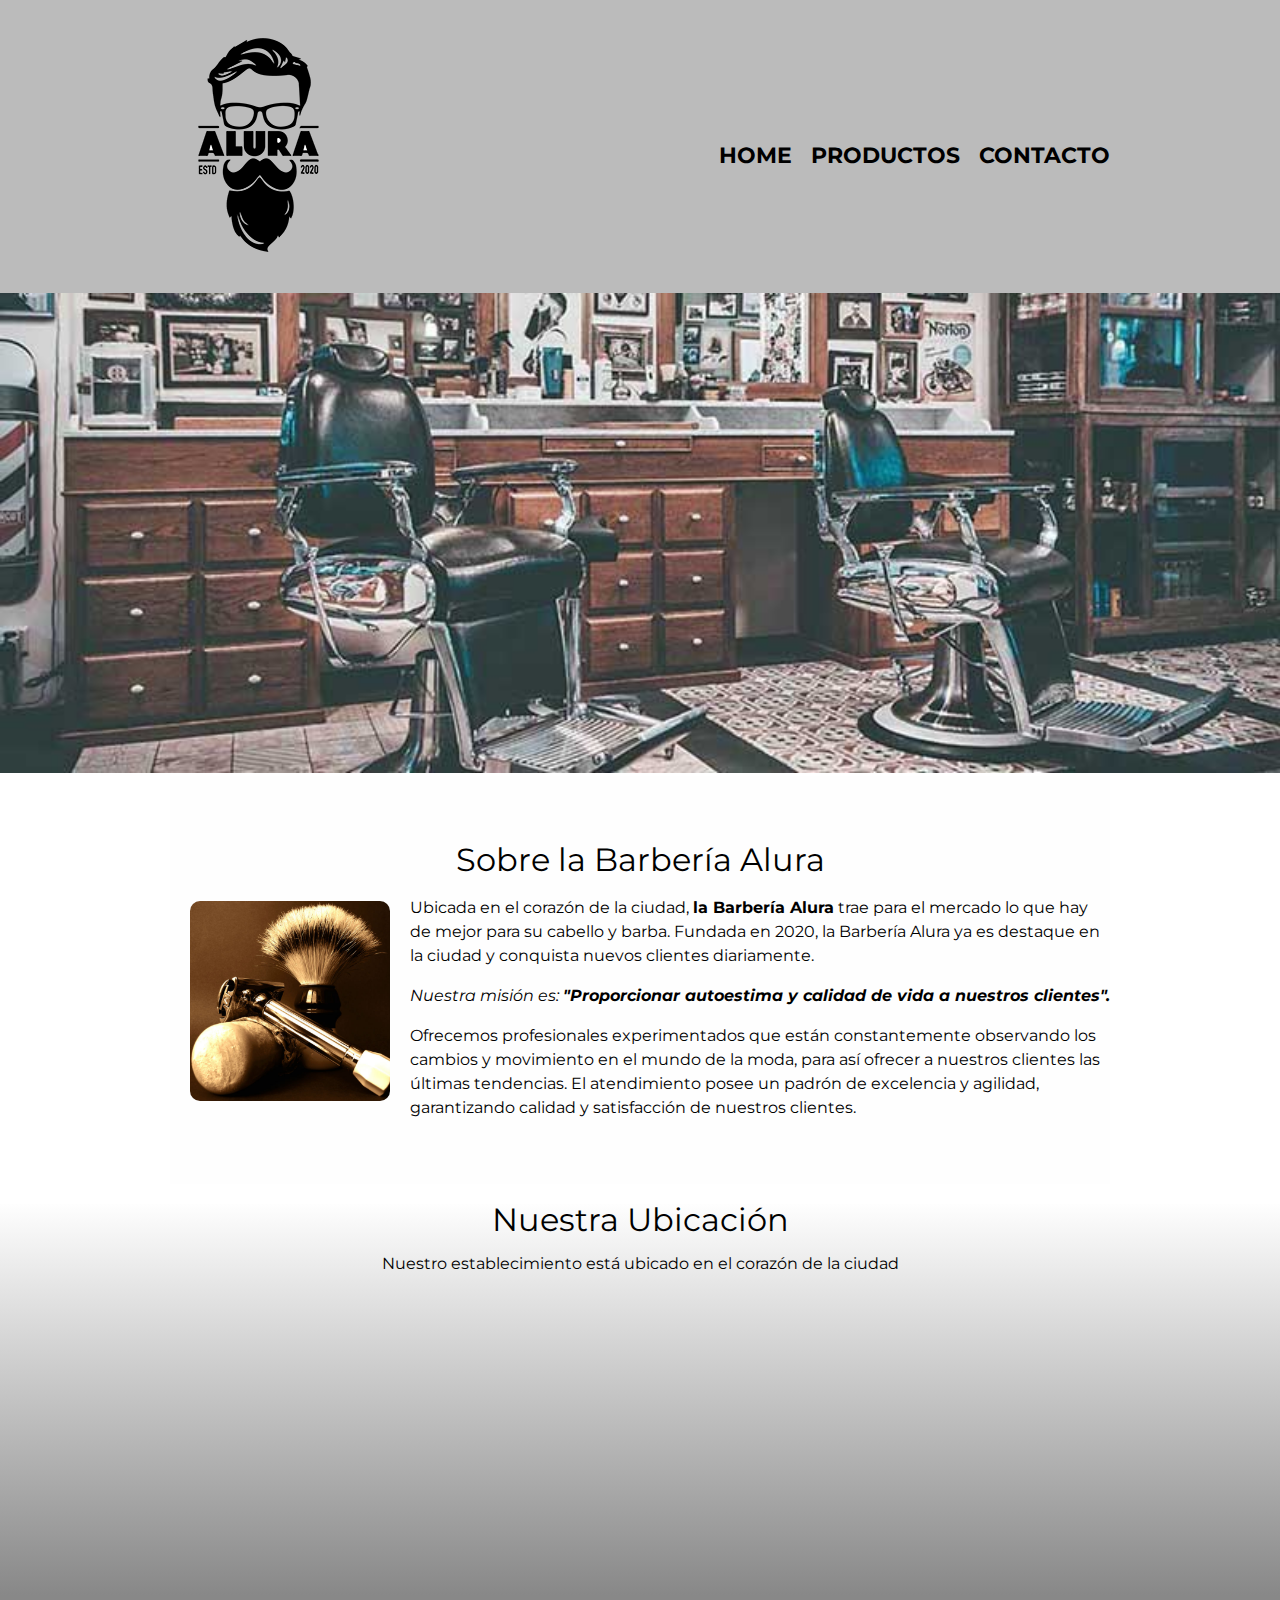
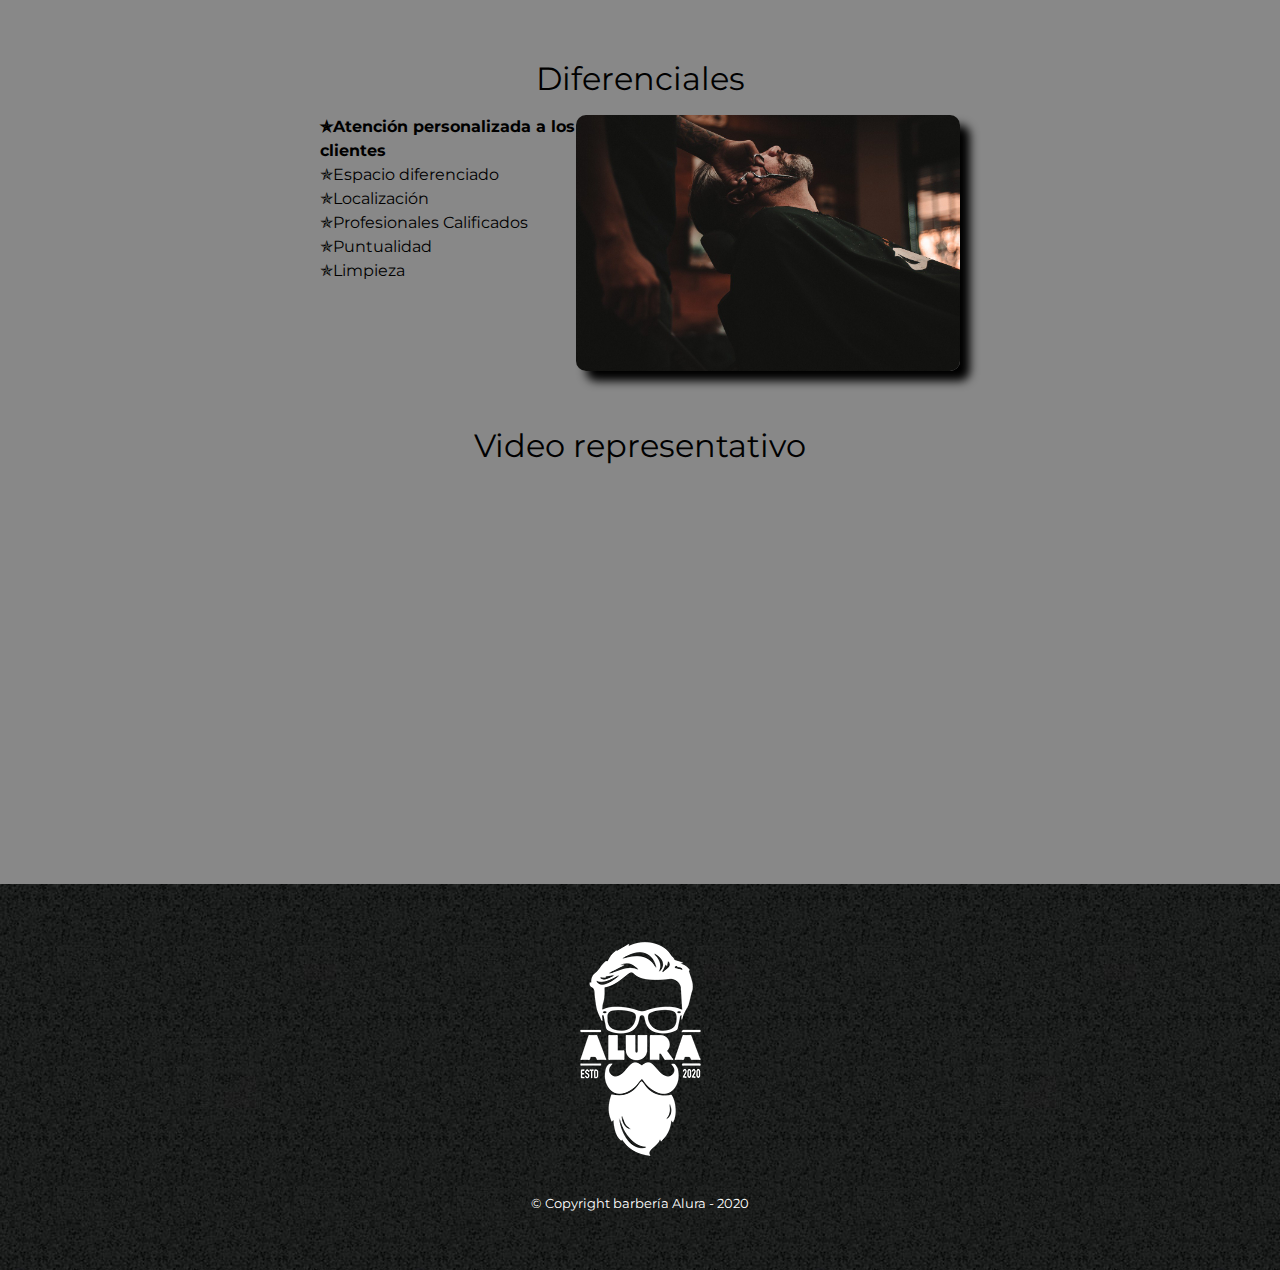
<file: Index.html>
<!DOCTYPE html>

<html lang="es">

    <head>

        <meta charset="UTF-8">
        <meta name="viewport" content="width=device-width">
        <title>Barbería Alura</title>
        <link rel="stylesheet" href="reset.css">
        <link rel="stylesheet" href="styles.css">
        <link href="https://fonts.googleapis.com/css2?family=Montserrat:ital,wght@0,200;1,200&display=swap" rel="stylesheet">

    </head>

    <body>
        <header>
            <div class = caja>
                <h1><img src="imagenes/logo.png"></h1>
                    <nav>
                        <ul>
                            <li><a href="Index.html"> Home</a></li>
                            <li><a href="Index.html">Productos</a></li>
                            <li><a href="contacto.html">Contacto</a></li>
                        </ul>
                    </nav>
            </div>
        </header>

        <img class="banner" src="banner.jpg">

        <main>
            <section class="principal">

                <h2 class="titulo-principal">Sobre la Barbería Alura</h2>

                <img class="utencilios" src="utensilios.jpg" alt="utencilios de la barbería">

                <p>Ubicada en el corazón de la ciudad, <strong>la Barbería Alura</strong> trae para el mercado lo que hay de mejor para su cabello y barba. Fundada en 2020, la Barbería Alura ya es destaque en la ciudad y conquista nuevos clientes diariamente.</p>
        
                <p id="mision"><em>Nuestra misión es: <strong>"Proporcionar autoestima y calidad de vida a nuestros clientes".</strong></em></p>
        
                <p >Ofrecemos profesionales experimentados que están constantemente observando los cambios y movimiento en el mundo de la moda, para así ofrecer a nuestros clientes las últimas tendencias. El atendimiento posee un padrón de excelencia y agilidad, garantizando calidad y satisfacción de nuestros clientes.</p>

            </section>

            <section class="mapa">
                <h2 class="titulo-principal">Nuestra Ubicación</h2>
                <p>Nuestro establecimiento está ubicado en el corazón de la ciudad</p>
                <div class="mapa-contenido">
                    <iframe src="https://www.google.com/maps/embed?pb=!1m18!1m12!1m3!1d15796.33137435976!2d-46.64989740708553!3d-23.591569112503105!2m3!1f0!2f0!3f0!3m2!1i1024!2i768!4f13.1!3m3!1m2!1s0x94ce5bd9bb943bf5%3A0x6f642995c970f0fe!2scaelum%20alura!5e0!3m2!1ses-419!2scr!4v1709148692991!5m2!1ses-419!2scr" width="100%" height="300px" style="border:0;" allowfullscreen="" loading="lazy" referrerpolicy="no-referrer-when-downgrade"> </iframe>
                </div>
                


            </section>
        
            <section class="Diferenciales">
                <h3 class="titulo-principal">Diferenciales</h3>

                <div class="contenido-diferenciales">
                    <ul class="lista-diferenciales">
                        <li class="items">Atención personalizada a los clientes</li>
                        <li class="items">Espacio diferenciado</li>
                        <li class="items">Localización</li>
                        <li class="items">Profesionales Calificados</li>
                        <li class="items">Puntualidad</li>
                        <li class="items">Limpieza</li>
                    </ul><img src="diferenciales.jpg" class="imagenDiferenciales">
                </div>
                <div class="video">
                    <h3 class="titulo-principal">Video representativo</h3>
                    <iframe width="100%" height="315" src="https://www.youtube.com/embed/wcVVXUV0YUY" frameborder="0" allow="accelerometer; autoplay; clipboard-write; encrypted-media; gyroscope; picture-in-picture" allowfullscreen></iframe>
                </div>
            </section>
        </main>




        <footer>
            <img src="imagenes/logo-blanco.png">
            <p class="finaldescripcion">&copy Copyright barbería Alura - 2020</p>
        </footer>

    </body>
</html>
</file>
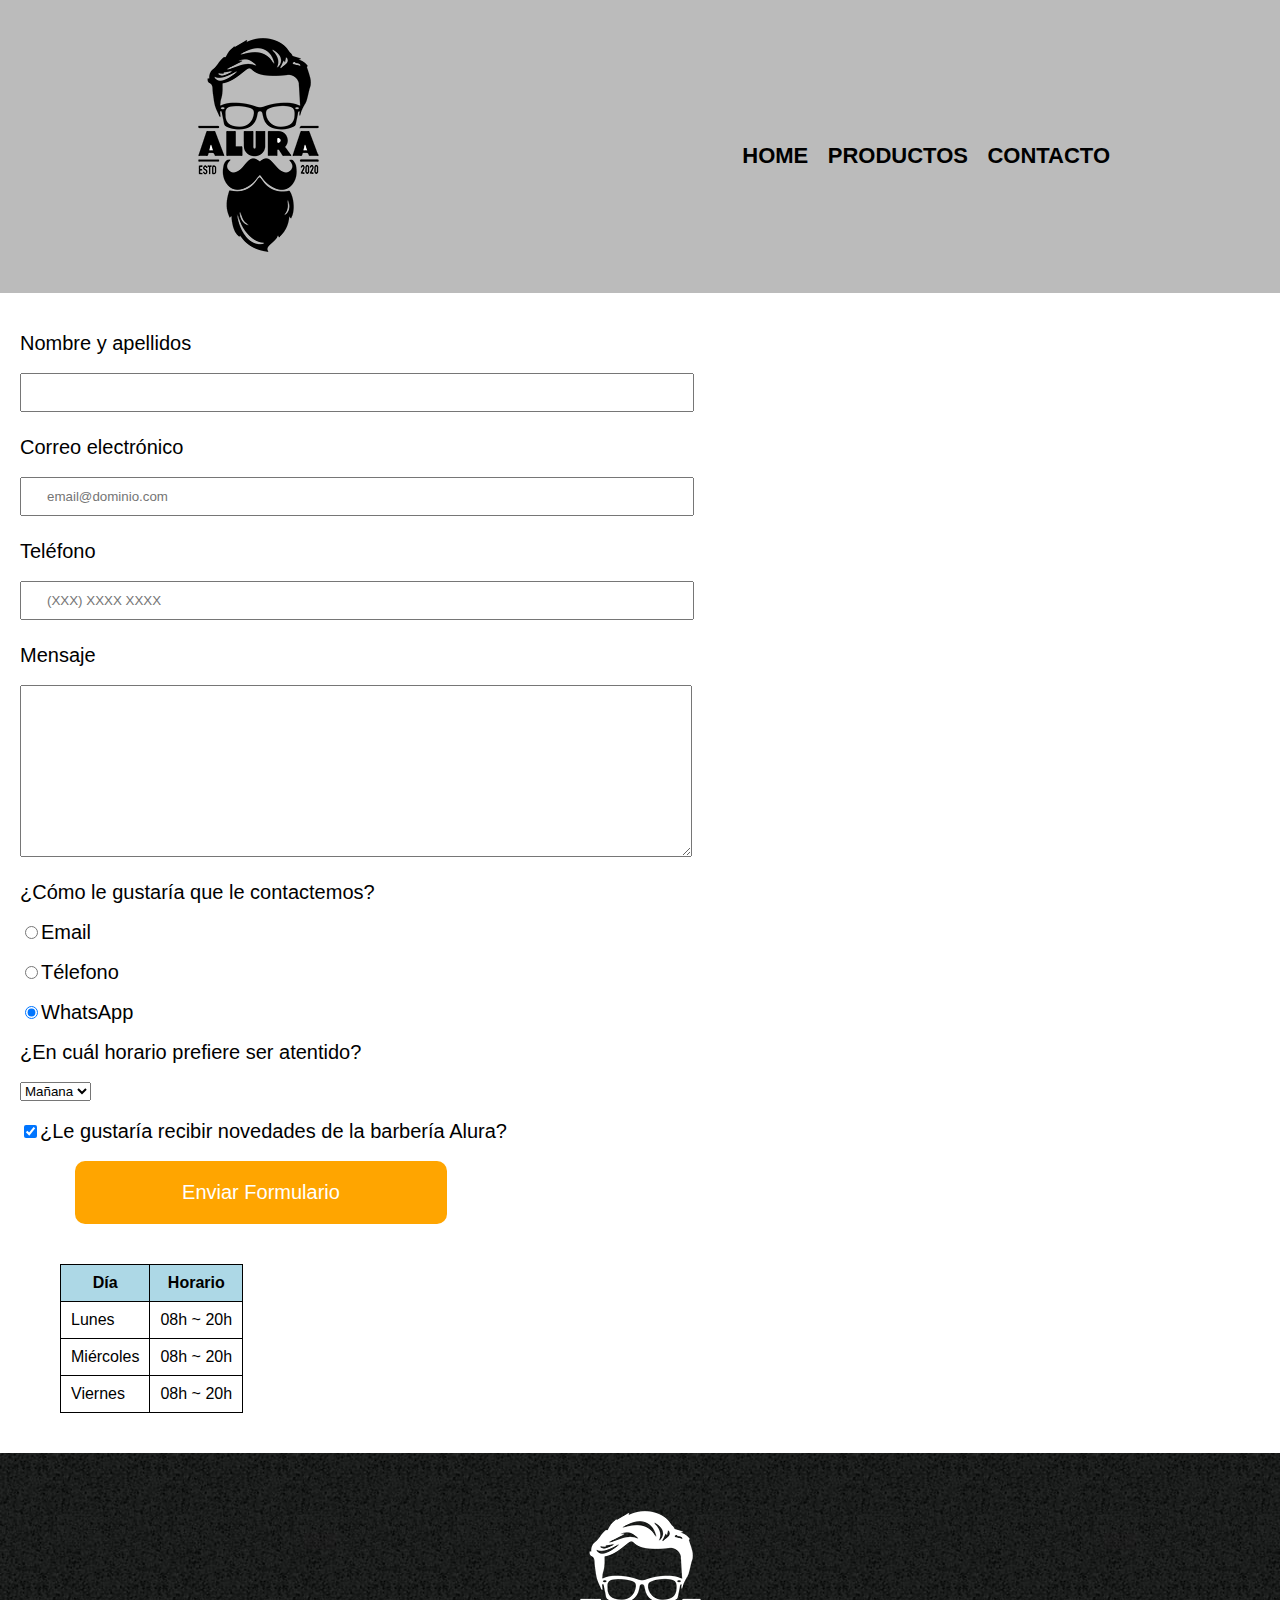
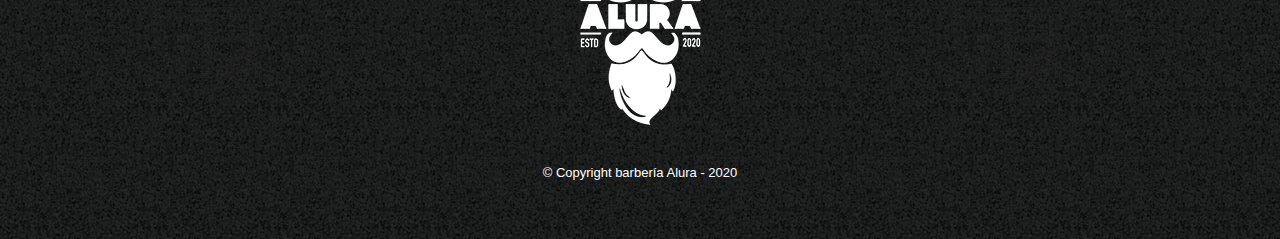
<file: Contacto.html>
<!DOCTYPE html>

<html>

<head>
    <meta charset="UTF-8">
    <title>Contacto - Barbería Alura</title>
    <link rel="stylesheet" href="reset.css">
    <link rel="stylesheet" href="styles.css">
</head>

<body>
    <header>
        <div class=caja>
            <h1><img src="imagenes/logo.png" alt="Logo Barbería Alura"></h1>
            <nav>
                <ul>
                    <li><a href="Index.html"> Home</a></li>
                    <li><a href="Index.html">Productos</a></li>
                    <li><a href="contacto.html">Contacto</a></li>
                </ul>
            </nav>
        </div>
    </header>

    <main class="main-contacto">
        <form>
            
            <label for="nombreapellidos" >Nombre y apellidos</label>
            <input type="text" id="nombreapellidos" class="input-padron" required >

            <label for="correoelectronico" >Correo electrónico</label>
            <input type="email" id="correoelectronico" class="input-padron" required placeholder="email@dominio.com">

            <label for="telefono">Teléfono</label>
            <input type="tel" id="telefono" class="input-padron" required placeholder="(XXX) XXXX XXXX">

            <label for="Mensaje">Mensaje</label>
            <textarea cols="70" rows="10" id="Mensaje" class="input-padron"></textarea>

            <fieldset>
                <legend>¿Cómo le gustaría que le contactemos?</legend>

                <label for="radio-email"> <input type="radio" value="email" id="radio-email" name="contacto">Email</label>

                <label for="radio-telefono"> <input type="radio" value="telefono" id="radio-telefono" name="contacto">Télefono</label>
        
                <label for="radio-whatsApp"><input type="radio" value="WhatsApp" id="radio-whatsApp" name="contacto" checked>WhatsApp</label>
            
            </fieldset>

            <fieldset>
                <legend>¿En cuál horario prefiere ser atentido?</legend>
                <select>
                    <option>Mañana</option>
                    <option>Tarde</option>
                    <option>Noche</option>
                </select>
            </fieldset>


            <label class="checkbox"><input type="checkbox" checked>¿Le gustaría recibir novedades de la barbería Alura?</label>

            <input type="submit" value="Enviar Formulario" class="enviar">
        </form>

        <table>
            <thead>
                <tr>
                    <th>Día</th>
                    <th>Horario</th>
                </tr>
            </thead>
            <tbody>
                <tr>
                    <td>Lunes</td>
                    <td>08h ~ 20h</td>
                </tr>
                <tr>
                    <td>Miércoles</td>
                    <td>08h ~ 20h</td>
                </tr>
                <tr>
                    <td>Viernes</td>
                    <td>08h ~ 20h</td>
                </tr>
            </tbody>
        </table>
    </main>

    <footer>
        <img src="imagenes/logo-blanco.png" alt="Logo Barbería Alura">
        <p class="finaldescripcion">&copy Copyright barbería Alura - 2020</p>
    </footer>
</body>

</html>
</file>
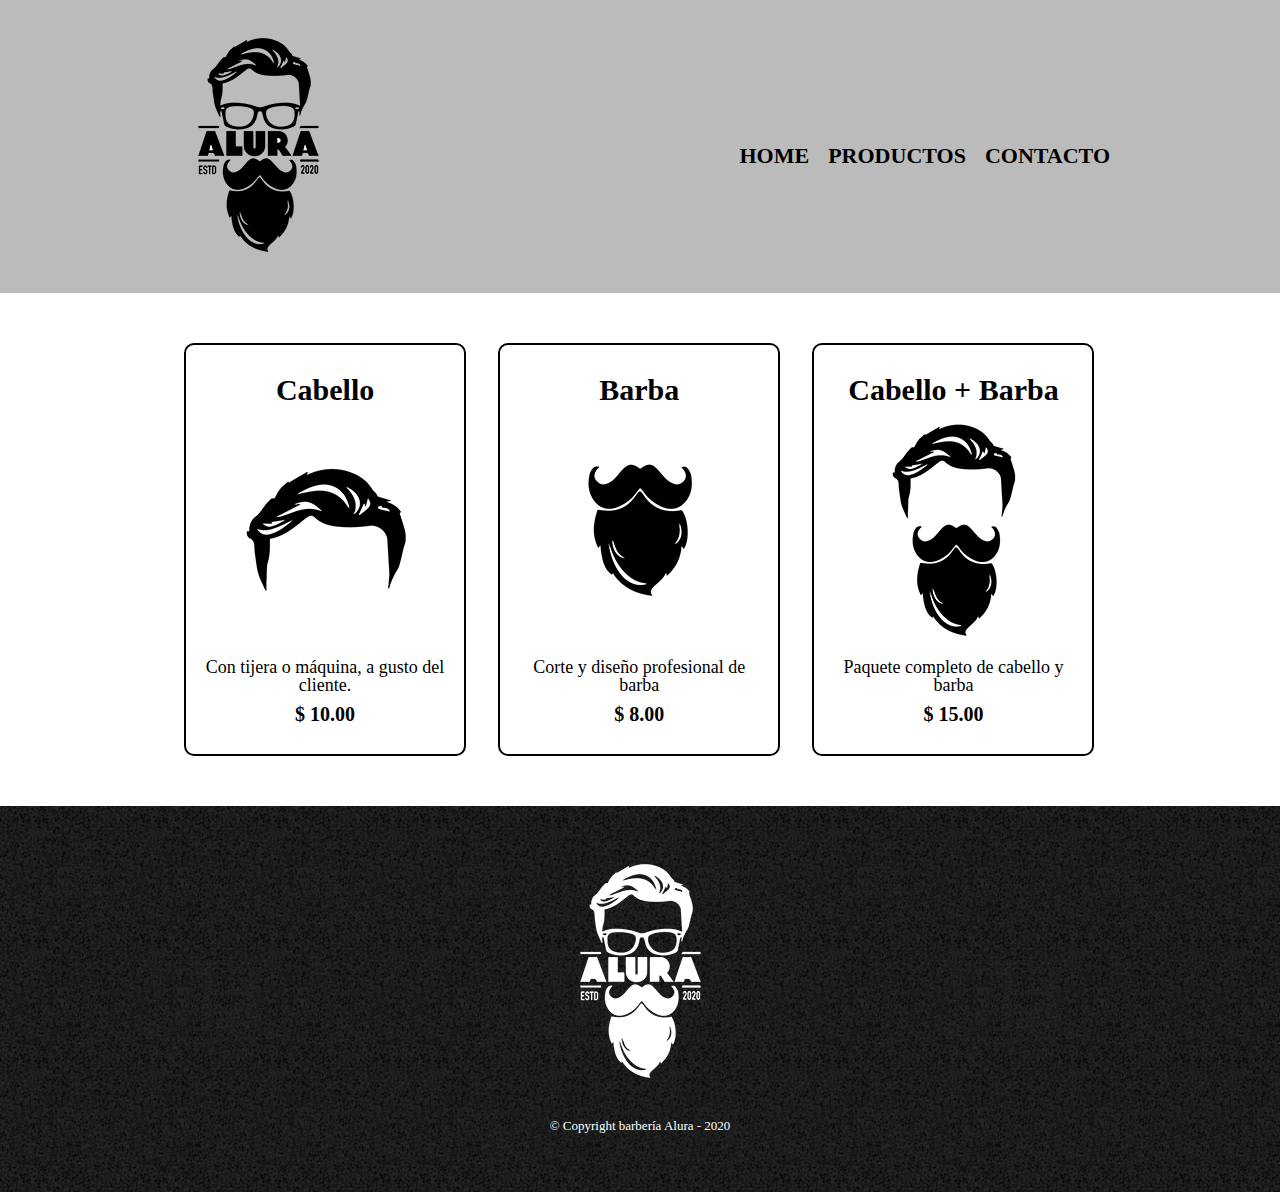
<file: Productos.html>
<!DOCTYPE html>

<html>
    <head>
        <meta charset="UTF-8">
        <title>Productos - Barbería Alura</title>
        <link rel="stylesheet" href="reset.css">
        <link rel="stylesheet" href="Productos.css">

    </head>

    <body>
        <header>
            <div class = caja>
                <h1><img src="imagenes/logo.png"></h1>
                    <nav>   
                        <ul>
                            <li><a href="Index.html"> Home</a></li>
                            <li><a href="Index.html">Productos</a></li>
                            <li><a href="contacto.html">Contacto</a></li>
                        </ul>
                    </nav>
            </div>
        </header>

        <main>
            <ul class="productos">
                <li>
                    <h2>Cabello</h2>
                    <img src="imagenes/cabello.jpg">
                    <p class="descripcion">Con tijera o máquina, a gusto del cliente.</p>
                    <p class="precio">$ 10.00</p>
                </li>

                <li>
                    <h2>Barba</h2>
                    <img src="imagenes/barba.jpg">
                    <p class="descripcion">Corte y diseño profesional de barba</p>
                    <p class="precio">$ 8.00</p>

                </li>

                <li>
                    <h2>Cabello + Barba</h2>
                    <img src="imagenes/cabello+barba.jpg">
                    <p class="descripcion">Paquete completo de cabello y barba</p>
                    <p class="precio">$ 15.00</p>

                </li>
            </ul¿>
        </main>

        <footer>
                <img src="imagenes/logo-blanco.png">
                <p class="finaldescripcion">&copy Copyright barbería Alura - 2020</p>
        </footer>
    </body>



</html>
</file>
<file: styles.css>
body{
    font-family: "Montserrat", sans-serif;
}


header{
    background-color: #BBBBBB;
    padding: 20px 0;
}

.caja{
    position: relative;
    width: 940px;
    margin: 0 auto;

}

Nav{
    position: absolute;
    top: 125px;
    right: 0;
}

Nav li{
    margin: 0 0 0 15px;
    display: inline;
}

Nav a{
    color:black;
    text-decoration: none;
    text-transform: uppercase;
    font-size: 22px;
    font-weight: bold;
}
nav a:hover{
    color: coral;
    text-decoration: underline;
}

.productos{
    width: 940px;
    margin: 0 auto;
    padding: 50px;
}

.productos li{
    display: inline-block;
    text-align: center;
    width: 30%;
    vertical-align: top;
    margin:0 1.5%;
    padding:30px 15px;
    box-sizing: border-box;
    border-color:black;
    border-width: 2px;
    border-style: solid;
    border-radius: 10px;
}

.productos li:hover{
    border-color: coral;

}
.productos li:active{
    border-color: green;
}

.productos h2{
    font-size: 30px;
    font-weight: bold;
}
.productos li:hover h2{
    font-size: 35px;
    
}
.descripcion{
    font-size: 18px;
}
.precio{
    font-size: 20px;
    font-weight: bold;
    margin-top: 10px;
}

form{
    margin: 40px auto;
}

.main-contacto{
    margin: 0 20px;
}


main label,main legend{
    display: block;
    font-size: 20px;
    margin:0 0 20px;
}
.input-padron{
    display: block;
    width: 50%;
    margin: 0 0 25px;
    padding: 10px 25px;
}
.checkbox{
    margin:20px 0;
}

.enviar{
    width: 30%;
    margin: 0 55px;
    padding: 20px 0;
    background-color: orange;
    font-size: 20px;
    color: #ffffff;
    border: none;
    border-radius: 10px;
    cursor: pointer;
    transition: 1s all;

}

.enviar:hover{
    background-color: darkorange;
    transform: scale(1.2);
}

table{
    margin: 40px 40px;

}

th{
    background: lightblue;
    color: #000000;
    font-weight: bold;
}

td, th{
    border: 1px solid #000000;
    padding:10px 10px;
}

footer{
    text-align: center;
    background: url(imagenes/bg.jpg);
    padding: 40px;

}
.finaldescripcion{
    color:#ffffff;
    font-size: 13px;
    margin:20px
}

/*Configuración del home*/  

.banner{
    width: 100%;
}
.titulo-principal{
    font-size: 2em;
    text-align: center;
    margin: 20px 0;
}

.utencilios{

    width: 200px;
    float: left;
    margin:5px 20px 0 20px;
    border-radius: 10px;
}
.principal{
    width: 940px;
    margin:0 auto;
    padding:3em 0;
    background-color: #Fefefefe;
}

.principal p{
    margin: 0 0 1em;
    line-height: 1.5;
}
.principal strong{
    font-weight: bold;
}
.principal em{
    font-style: italic;
}

.mapa{
    background: linear-gradient(#Fefefefe,#888888);
}
.mapa p{
    text-align: center;
    padding:0 0 20px 0;
}
.mapa-contenido{
    width: 940px;
    margin: 0 auto;
}

.contenido-diferenciales{
    width: 640px;
    margin: 0 auto;
}

.Diferenciales{
    padding:3em 0;
    background:#888888;
    
}

.imagenDiferenciales{
    width: 60%;
    border-radius: 10px;
    box-shadow: 10px 10px 10px #000000;
    transition: 400ms;
}

.imagenDiferenciales:hover{
    opacity: 0.3;
}

.lista-diferenciales{
    width: 40%;
    display: inline-block;
    vertical-align: top;
    line-height: 1.5;
}

.items:before{
    content: "✯";
}
.items:first-child{
    font-weight: bold;
}
.video{
    padding: 20px 0;
    width: 550px;
    margin: 1em auto;
    background-color: #888888;
}

@media screen and (max-width:480px){

    h1{
        text-align: center;
    }
    header nav{
        position: static;
    }
    .caja, .principal, .mapa-contenido, .contenido-diferenciales, .video{
        width: auto;
    }
    .lista-diferenciales, .imagenDiferenciales{
        width: 100%;
    }
}
</file>
<file: Productos.css>
header{
    background-color: #BBBBBB;
    padding: 20px 0;
}
.caja{
    position: relative;
    width: 940px;
    margin: 0 auto;

}

Nav{
    position: absolute;
    top: 125px;
    right: 0;
}

Nav li{
    margin: 0 0 0 15px;
    display: inline;
}

Nav a{
    color:black;
    text-decoration: none;
    text-transform: uppercase;
    font-size: 22px;
    font-weight: bold;
}
nav a:hover{
    color: coral;
    text-decoration: underline;
}

.productos{
    width: 940px;
    margin: 0 auto;
    padding: 50px;
}

.productos li{
    display: inline-block;
    text-align: center;
    width: 30%;
    vertical-align: top;
    margin:0 1.5%;
    padding:30px 15px;
    box-sizing: border-box;
    border-color:black;
    border-width: 2px;
    border-style: solid;
    border-radius: 10px;
}

.productos li:hover{
    border-color: coral;

}
.productos li:active{
    border-color: green;
}

.productos h2{
    font-size: 30px;
    font-weight: bold;
}
.productos li:hover h2{
    font-size: 35px;
    
}
.descripcion{
    font-size: 18px;
}
.precio{
    font-size: 20px;
    font-weight: bold;
    margin-top: 10px;
}
footer{
    text-align: center;
    background: url(imagenes/bg.jpg);
    padding: 40px;

}
.finaldescripcion{
    color:#ffffff;
    font-size: 13px;
    margin:20px
}
</file>
